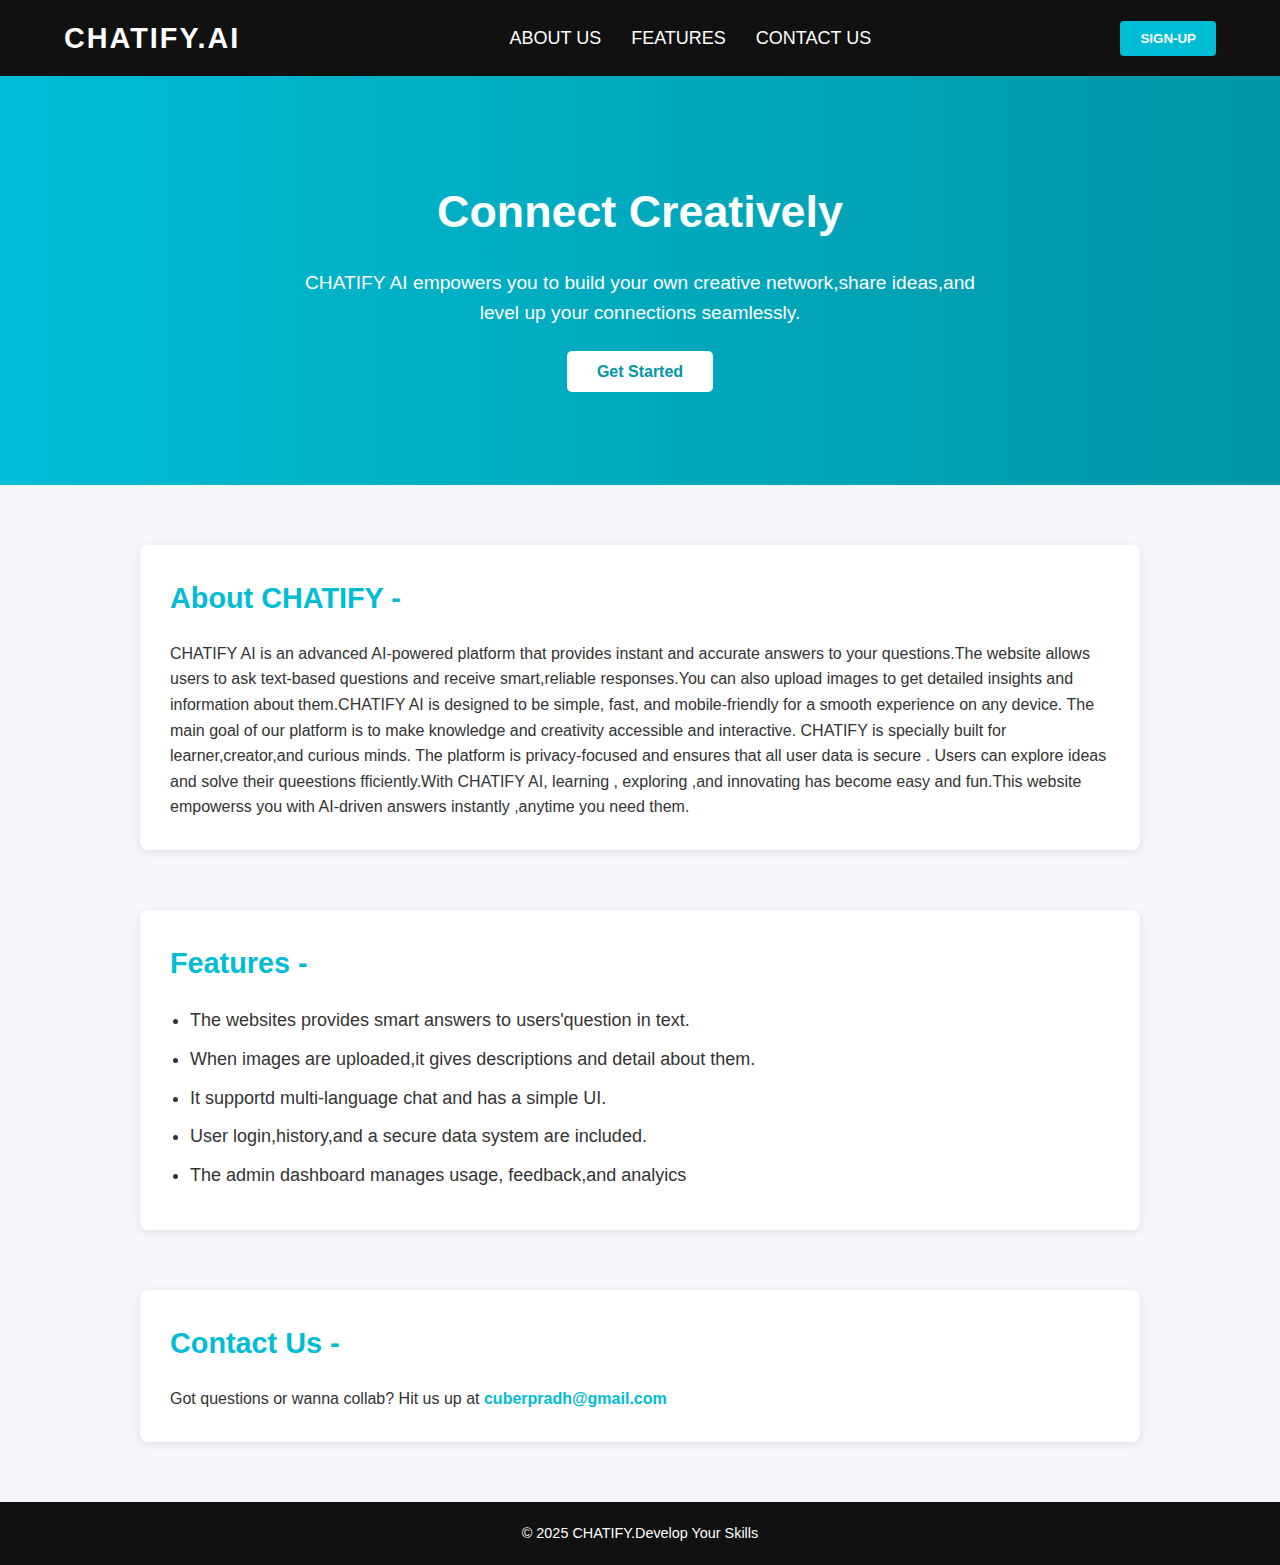
<file: index.html>
<!DOCTYPE html>
<html lang="en">
<head>
    <meta charset="UTF-8">
    <meta name="viewport" content="width=device-width, initial-scale=1.0">
    <meta name="google-site-verification" content="YuAirZXGGf63M2OhxePBQl9VcwaQlilNhT8Sjve8cQs" />

    <meta name="description" content="Stay updated with the latest world trends including Costco updates, Blooket news, 2025-2026 global forecasts, and the ongoing government shutdowns in the United States. Explore trending insights and live updates only on ToolsAMI.">

<meta name="keywords" content="Costco trending news, Blooket update, 2025 trends, 2026 future tech, US government shutdown, world trending topics, ToolsAMI, global trends 2025">

    
    <meta name="description" content="Chat with advanced AI in real-time. No login required! Enjoy seamless, intelligent conversations for free with Chatify.AI.AMI. Ask anything and get instant responses.">
    <meta name="keywords" content="chatify ai, ai chat, free ai chat, real-time chat, no login chat, artificial intelligence chat, chatbot, ask ai, ai assistant, chatify ami">
    
    <title>Chatify.AI.AMI - Experience AI-Powered Real-Time Chat for Free</title>
    

    <style>
        pre{
            font-size: 20px;
            font-family: 'Lucida Sans', 'Lucida Sans Regular', 'Lucida Grande', 'Lucida Sans Unicode', Geneva, Verdana, sans-serif;
            font-weight: 500;
            text-align: center;
        }

        /* =============== BASIC RESET =============== */
* {
    margin: 0;
    padding: 0;
    box-sizing: border-box;
}

/* =============== BODY =============== */
body {
    font-family: 'Lucida Sans', 'Lucida Sans Regular', 'Lucida Grande',
                 'Lucida Sans Unicode', Geneva, Verdana, sans-serif;
    line-height: 1.6;
    background-color: #f5f7fa;
    color: #333;
}

/* =============== HEADER =============== */
header {
    background-color: #111;
    color: #fff;
    padding: 15px 0;
    position: sticky;
    top: 0;
    z-index: 1000;
}

.container {
    width: 90%;
    max-width: 1200px;
    margin: auto;
    display: flex;
    justify-content: space-between;
    align-items: center;
}

.logo {
    font-size: 1.8rem;
    font-weight: bold;
    letter-spacing: 2px;
}

/* ======== NAVIGATION ======== */
nav ul {
    display: flex;
    list-style: none;
}

nav ul li {
    margin: 0 15px;
}

nav ul li a {
    color: #fff;
    text-decoration: none;
    font-weight: 500;
    transition: color 0.3s;
}

nav ul li a:hover {
    color: #00bcd4;
}

/* ======== SIGN-UP BUTTON ======== */
header button {
    background-color: #00bcd4;
    border: none;
    color: white;
    padding: 10px 20px;
    cursor: pointer;
    border-radius: 4px;
    font-weight: bold;
    transition: background-color 0.3s;
}

header button:hover {
    background-color: #0192a4;
}

/* =============== HERO SECTION =============== */
.hero {
    background: linear-gradient(to right, #00bcd4, #0097a7);
    color: white;
    text-align: center;
    padding: 100px 20px;
}

.hero h2 {
    font-size: 2.8rem;
    margin-bottom: 20px;
}

.hero p {
    font-size: 1.2rem;
    max-width: 700px;
    margin: 0 auto 30px;
}

.hero .btn {
    background-color: white;
    color: #0097a7;
    padding: 12px 30px;
    border-radius: 5px;
    text-decoration: none;
    font-weight: bold;
    transition: 0.3s;
}

.hero .btn:hover {
    background-color: #e0f7fa;
}

/* =============== INFO SECTIONS =============== */
section.info {
    width: 90%;
    max-width: 1000px;
    margin: 60px auto;
    padding: 30px;
    background: #fff;
    border-radius: 8px;
    box-shadow: 0 2px 8px rgba(0,0,0,0.1);
}

section.info h3 {
    font-size: 1.8rem;
    color: #00bcd4;
    margin-bottom: 20px;
}

/* ======== ABOUT SECTION ======== */
pre {
    font-size: 18px;
    white-space: pre-wrap;
    color: #444;
    line-height: 1.6;
}

/* ======== FEATURES SECTION ======== */
ul {
    margin-left: 20px;
}

ul li {
    margin-bottom: 10px;
    font-size: 18px;
}

/* ======== CONTACT SECTION ======== */
#co a {
    color: #00bcd4;
    text-decoration: none;
    font-weight: bold;
}

#co a:hover {
    text-decoration: underline;
}

/* =============== FOOTER =============== */
footer {
    background-color: #111;
    color: #fff;
    text-align: center;
    padding: 20px 0;
    font-size: 0.9rem;
    margin-top: 60px;
}

/* =============== RESPONSIVE DESIGN =============== */
@media (max-width: 768px) {
    .container {
        flex-direction: column;
        text-align: center;
    }

    nav ul {
        flex-direction: column;
        margin-top: 10px;
    }

    nav ul li {
        margin: 10px 0;
    }

    .hero h2 {
        font-size: 2rem;
    }

    .hero p {
        font-size: 1rem;
    }

    section.info {
        padding: 20px;
    }
}

@media (max-width: 480px) {
    header button {
        padding: 8px 15px;
        font-size: 0.9rem;
    }

    .hero {
        padding: 70px 15px;
    }

    .hero h2 {
        font-size: 1.8rem;
    }

    .hero .btn {
        padding: 10px 20px;
    }
}

    </style>
</head>
<body>
    <!-- =========================HEADER=========================== -->
    <header>
        <div class="container">
            <h1 class="logo">CHATIFY.AI</h1>
            <nav>
                <ul>
                    <li><a href="#ab">ABOUT US</a></li>
                    <li><a href="#fs">FEATURES</a></li>
                    <li><a href="#co">CONTACT US</a></li>
                </ul>
            </nav>
           <button onclick="window.location.href= 'login.html'">SIGN-UP</button>

        </div>
    </header>
    <!-- =========================HERO SECTION=========================== -->
        <section class="hero">
            <h2>Connect Creatively</h2>
            <p>
                CHATIFY AI empowers you to build your own creative network,share ideas,and level up your connections seamlessly.
            </p>
            <!--<a href="login.html" class="btn">Get Started</a>-->
           <!-- <a class="btn">Get Started</a>-->

            <a href="index2.html" class="btn">Get Started</a>
        </section>

    <!-- =========================ABOUT=========================== -->
     <section id="ab" class="info">
        <h3>About CHATIFY -</h3>
            <p >CHATIFY AI is an advanced AI-powered platform that provides instant and accurate 
answers to your questions.The website allows users to ask text-based questions 
and receive smart,reliable responses.You can also upload images to get detailed
insights and information about them.CHATIFY AI  is designed to be simple, fast, 
and mobile-friendly for a smooth experience on any device. The main goal of our 
platform is to make knowledge and creativity accessible and interactive. CHATIFY
is specially built for learner,creator,and curious minds. The platform is 
privacy-focused and ensures that all user data is secure . Users can explore ideas 
and solve their queestions fficiently.With CHATIFY AI, learning , exploring ,and 
innovating has become easy and fun.This website empowerss you with AI-driven
answers instantly ,anytime you need them.  </p> </section>

    

    <!-- =========================FEATURES=========================== -->
     <section id="fs" class="info">
        <h3>Features -</h3>
        <ul>
            <li>The websites provides smart answers to users'question in text.</li>
            <li>When images are uploaded,it gives descriptions and detail about them.</li>
            <li>It supportd multi-language chat and has a simple UI.</li>
            <li>User login,history,and a secure data system are included.</li>
            <li>The admin dashboard manages usage, feedback,and analyics</li>
        
        </ul>
     </section>


    <!-- =========================CONTACT=========================== -->
    <section id="co" class="info">
        <h3>Contact Us -</h3>
        <p>
            Got questions or wanna collab? Hit us up at
            <a href="mailto:cuberpradh@gmail.com">cuberpradh@gmail.com</a>
        </p>
    </section>



    <!-- =========================FOOTER=========================== -->
     <footer>
        <p> &copy; 2025 CHATIFY.Develop Your Skills</p>
     </footer>
     <!-- iss ko mene apne tarike e likha he to delete kar sakte hai -->
     <!-- <script>
        const botName="CHATIFY";
        const creatorName="Amit Kumar Pradhan";

        function getBotResponse(userMassage){
            const msg=userMassage.toLowerCase();

            if(msg.includes("your name")|| msg.includes("who are you")){
                return`My name is ${botName}.`;
            }

            else if (msg.included("Who made you") ||
            msg.includes("your creator") || msg.includes("who created you")) {
                return`I was created by ${AMIT}.`;

                
            }
            else{
                return getAIResponse(msg);
            }
        }
     </script> -->




</body>

</html>
</file>
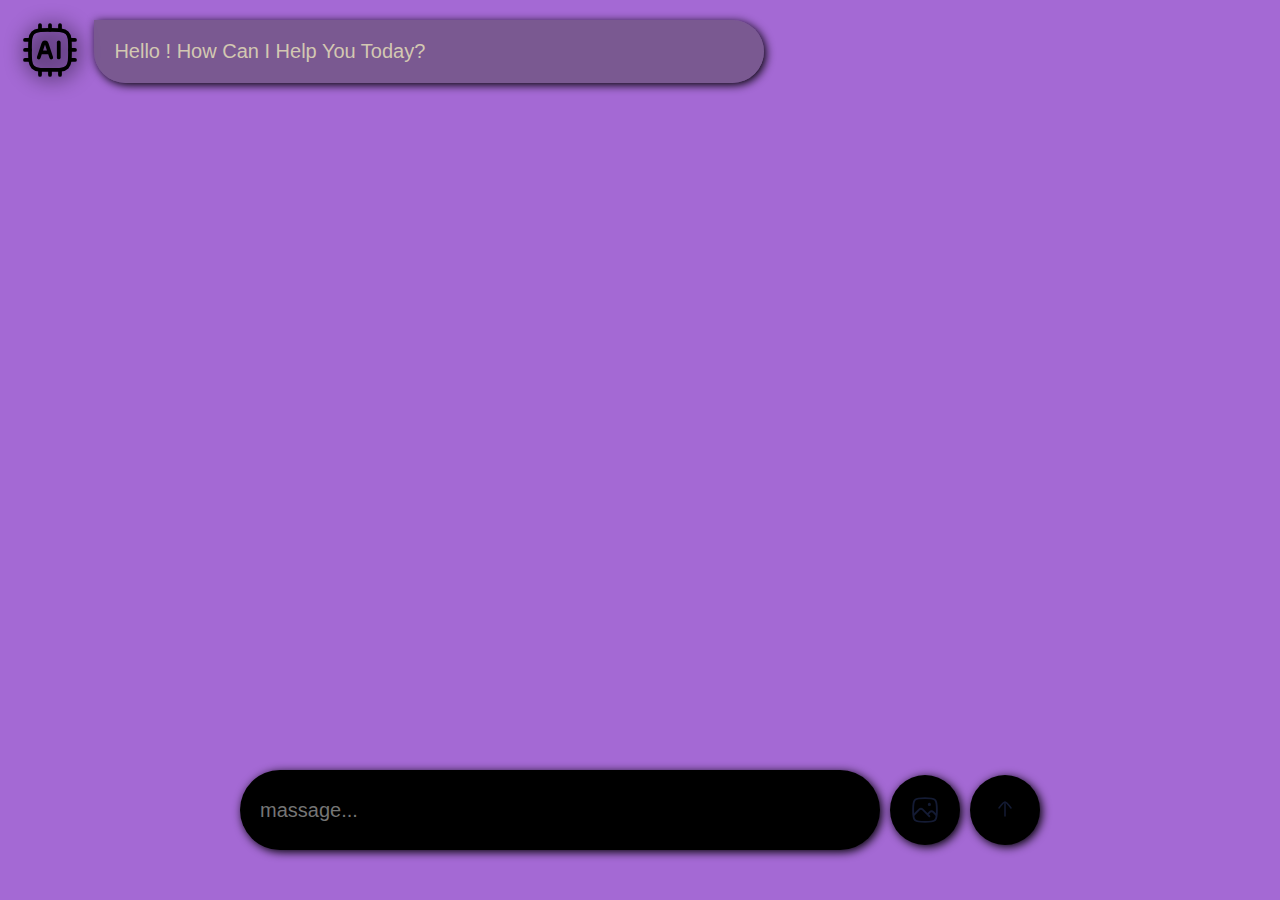
<file: index2.html>
<!DOCTYPE html>
<html lang="en">
<head>
    <meta charset="UTF-8">
    <meta name="viewport" content="width=device-width, initial-scale=1.0">
    <title>CHATIFY AI</title>
    <link rel="stylesheet" href="style.css">
</head>
<body>
    <div class="chat-container">
       
        <div class="ai-chat-box">
            <img src="ai.svg" alt="" id="aiimage" width="8%">
                <div class="ai-chat-area">
               Hello ! How Can I Help You Today?
                <!-- <img src="" alt="loading... " class="load" width="50px"> -->
                </div>
                <!-- loading image nahi hai to use nahi kar raha  -->
            
        </div>


    </div>
    <div class="prompt-area">
        <input type="text" id="prompt" placeholder="massage...">
        <button style="color: white;" id="image"><img src="image.svg" alt="img " width="30px">
        <input type="file" accept="images/*" hidden></button>
        <button id="submit"><img style="color: white;" src="upaerrow.svg" alt=" submit "></button>

    </div>
    <script src="script.js"></script>
</body>

</html>
</file>
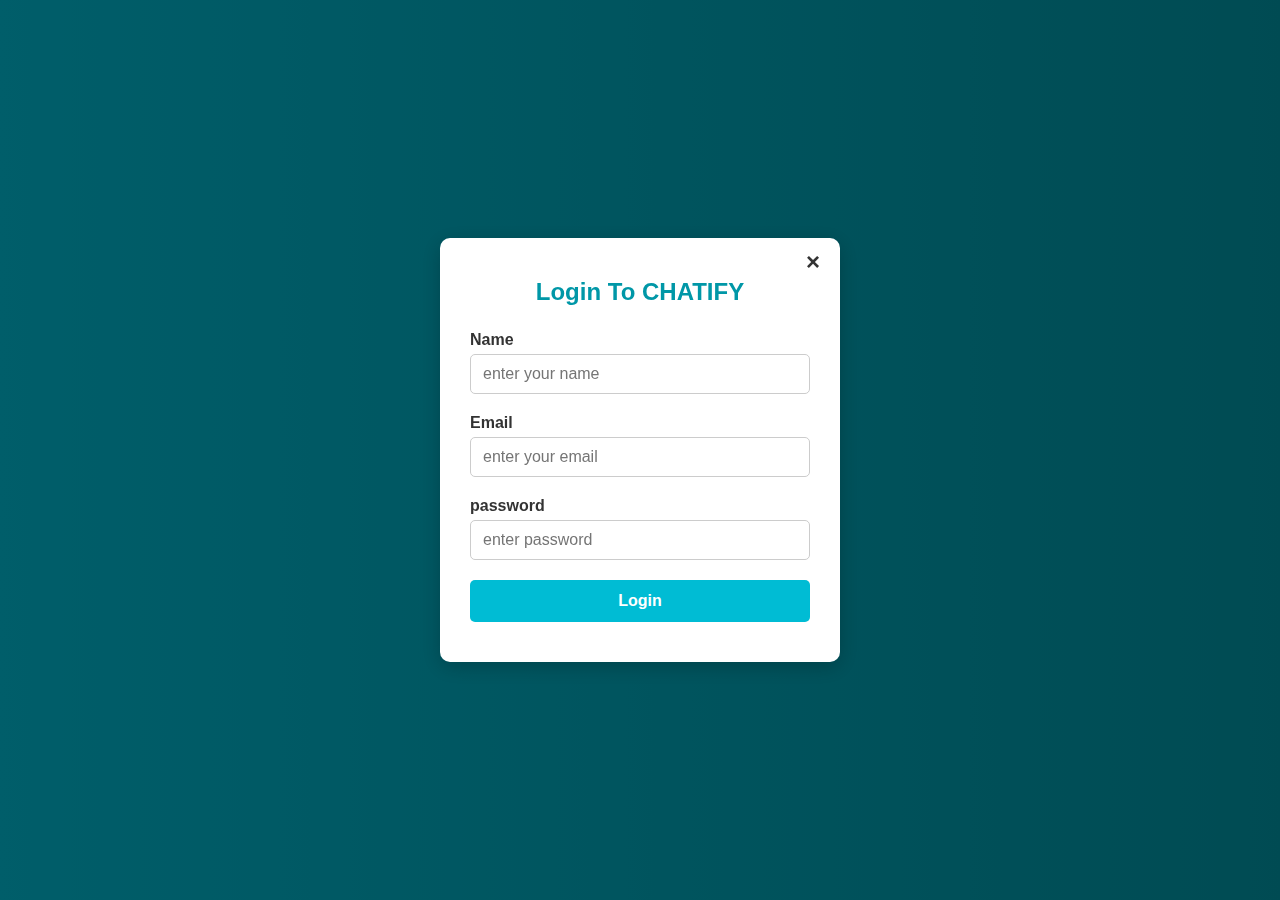
<file: login.html>
<!DOCTYPE html>
<html lang="en">
<head>
    <meta charset="UTF-8">
    <meta name="viewport" content="width=device-width, initial-scale=1.0">
    <title>login-FORM</title>

    <style>
        /* =============== BASIC RESET =============== */
* {
    margin: 0;
    padding: 0;
    box-sizing: border-box;
    font-family: 'Lucida Sans', 'Lucida Sans Regular', 'Lucida Grande',
                 'Lucida Sans Unicode', Geneva, Verdana, sans-serif;
}

/* =============== BODY =============== */
body {
    background: linear-gradient(to right, #00bcd4, #0097a7);
    height: 100vh;
    display: flex;
    align-items: center;
    justify-content: center;
}

/* =============== MODAL BACKGROUND =============== */
.modal {
    display: flex;
    align-items: center;
    justify-content: center;
    position: fixed;
    left: 0;
    top: 0;
    width: 100%;
    height: 100%;
    background-color: rgba(0, 0, 0, 0.5);
}

/* =============== MODAL BOX =============== */
.model-content {
    background-color: #fff;
    border-radius: 10px;
    padding: 40px 30px;
    width: 400px;
    max-width: 90%;
    box-shadow: 0 5px 20px rgba(0,0,0,0.2);
    position: relative;
    animation: slideIn 0.4s ease;
}

/* Animation for smooth opening */
@keyframes slideIn {
    from { transform: translateY(-40px); opacity: 0; }
    to { transform: translateY(0); opacity: 1; }
}

/* =============== CLOSE BUTTON =============== */
.close {
    position: absolute;
    top: 10px;
    right: 20px;
    font-size: 24px;
    font-weight: bold;
    color: #333;
    cursor: pointer;
    transition: color 0.3s;
}

.close:hover {
    color: #00bcd4;
}

/* =============== FORM HEADING =============== */
.model-content h2 {
    text-align: center;
    color: #0097a7;
    margin-bottom: 25px;
}

/* =============== INPUT FIELDS =============== */
label {
    display: block;
    margin-bottom: 5px;
    font-weight: 600;
    color: #333;
}

input[type="text"],
input[type="email"],
input[type="password"] {
    width: 100%;
    padding: 10px 12px;
    margin-bottom: 20px;
    border: 1px solid #ccc;
    border-radius: 5px;
    outline: none;
    transition: 0.3s;
    font-size: 16px;
}

input:focus {
    border-color: #00bcd4;
    box-shadow: 0 0 5px rgba(0,188,212,0.4);
}

/* =============== BUTTON =============== */
.btn {
    width: 100%;
    background-color: #00bcd4;
    color: white;
    border: none;
    padding: 12px;
    font-size: 16px;
    border-radius: 5px;
    cursor: pointer;
    font-weight: bold;
    transition: 0.3s;
}

.btn:hover {
    background-color: #0192a4;
    transform: scale(1.03);
}

/* =============== RESPONSIVE DESIGN =============== */
@media (max-width: 480px) {
    .model-content {
        width: 90%;
        padding: 25px 20px;
    }

    .model-content h2 {
        font-size: 1.4rem;
    }

    .btn {
        font-size: 15px;
    }
}

    </style>
</head>
<body>
    <div id="loginModal" class="modal">
            <div class="model-content">
                <span class="close">&times;</span>
                <h2>Login To CHATIFY</h2>
                <form action="index2.html">
                    <label for="name">Name</label>
                    <input type="text" id="name" placeholder="enter your name" user.name="your name" required><br>

                    <label for="email">Email</label>
                    <input type="email" id="email" placeholder="enter your email" user.email="you@gmail.com" required><br>

                    <label for="password">password</label>
                    <input type="password" id="pass" placeholder="enter password"required><br>
                    <button type="submit" class="btn">Login</button>
                    
                    
                
                </form>
            </div>
        </div>
        <!-- <span class="close">&times;</span> -->
        <script>
            // const modal = document.getElementById("loginModal");
            // const btn = document.getElementById("loginBtn");
            // const span = document.getElementsByClassName("close")[0];

            document.addEventListener("DOMContentLoaded",()=>{
                const modal=document.getElementById("loginModal");
                const closeBtn=document.querySelector(".close");

                 closeBtn.onclick=()=>{
                modal.style.display="none";
            }
                 window.onclick=(event)=>{
                if(event.target=== modal){
                     modal.style.display="none";
                    
                    }

            }

             closeBtn.onclick=()=>{
                modal.style.opacity ="0";
                setTimeout(() =>{
                    modal.style.display="none";
                    window.location.href="index.html";
                },800);
             };
            })
           


//             btn.oneclick=function(){
//                 modal.style.display="flex";
// }
//             span.oneclick=function(){
//                 modal.style.display="none";
//             }
//             window.oneclick =function(event){
//                 if(event.target== modal){
//                     modal.style.display="none";
//                 }
//             }
            // closeBtn.onclick=()=>{
            //     modal.style.display="none";
            // }

            // window.onclick=(event)=>{
            //     if(event.target=== modal){
            //          modal.style.display="none";
                    
            //         }

            // }

        </script>
    

</body>
</html>
</file>
<file: style.css>
*{
    margin: 0;
    padding: 0;
    box-sizing: border-box;
    font-family: 'Lucida Sans', 'Lucida Sans Regular', 'Lucida Grande', 'Lucida Sans Unicode', Geneva, Verdana, sans-serif;
}

body{
    width: 100%;
    height: 100vh;
}

.chat-container{
    width: 100%;
    height: 80%;
    background-color: rgb(164, 105, 212);
    padding: 20px;
    display: flex;
    flex-direction:column ;
    gap: 20px;
    font-size: 20px;
    overflow: auto;
}

.user-chat-box{
    width: 60%;
    position: relative;
    left: 40%;
    
}

.ai-chat-box{
    width: 60%;
    position: relative;
    
}

.user-chat-area{
    width: 90%;
    padding: 20px;
    background-color: black;
    color: rgb(211, 200, 178);
    border-radius: 40px 0px 40px 40px;
    box-shadow: 2px 2px 10px black;
    display: flex;
    
    gap: 10px;
    flex-direction: column ;
    
}
.chooseimg{
    width: 30%;
    border-radius: 30px;
}

.ai-chat-area{
    width: 90%;
    padding: 20px;
    background-color: rgba(75, 71, 71, 0.473);
    position: relative;
    left: 10%;
    color: rgb(211, 200, 178);
    border-radius: 0px 40px 40px 40px;
    box-shadow: 2px 2px 10px black;
}

#userimage{
    position: absolute;
    right: 0;
    border-radius: 0px 0px 0px 0px;
    filter: drop-shadow(2px 2px 10px black);
    margin-left: 10px;
}

#aiimage{
    position: absolute;
    left: 0;
    border-radius: 0px 0px 0px 0px;
    filter: drop-shadow(2px 2px 10px black);
    margin-right: 10px;

}

.prompt-area{
    width: 100%;
    height: 20%;
    background-color: rgb(164, 105, 212);
    display: flex;
    align-items: center;
    justify-content: center;
    gap: 10px;
    
}
.prompt-area input{
    width: 50%;
    height: 80px;
    background-color: black;
    outline: none;
    border: none;
    border-radius: 40px 40px 40px 40px;
    box-shadow:2px 2px 10px black ;
    color: white;
    padding: 20px;
    font-size: 20px;
}

.prompt-area button{
    width: 70px;
    height: 70px;
    border-radius: 50%;
    background-color: black;
    border: none;
    box-shadow:2px 2px 10px black ;
    cursor: pointer;
    transition: all 0.5s;

}
.prompt-area button:hover{
    background-color: rgba(0, 0, 0, 0.418);

}

.load{
    filter: drop-shadow(2px 2px 10px black); 
}

.choose{
    width: 50px;
    height: 50px;
    border-radius: 50%;
}

#image{
    display: flex;
    align-items: center;
    justify-content: center;
}

@media (max-width:600px) {
    .user-chat-box{
        width: 80%;
        left: 20%;
    }

     .ai-chat-box{
        width: 80%;
        
    }
    
}
</file>
